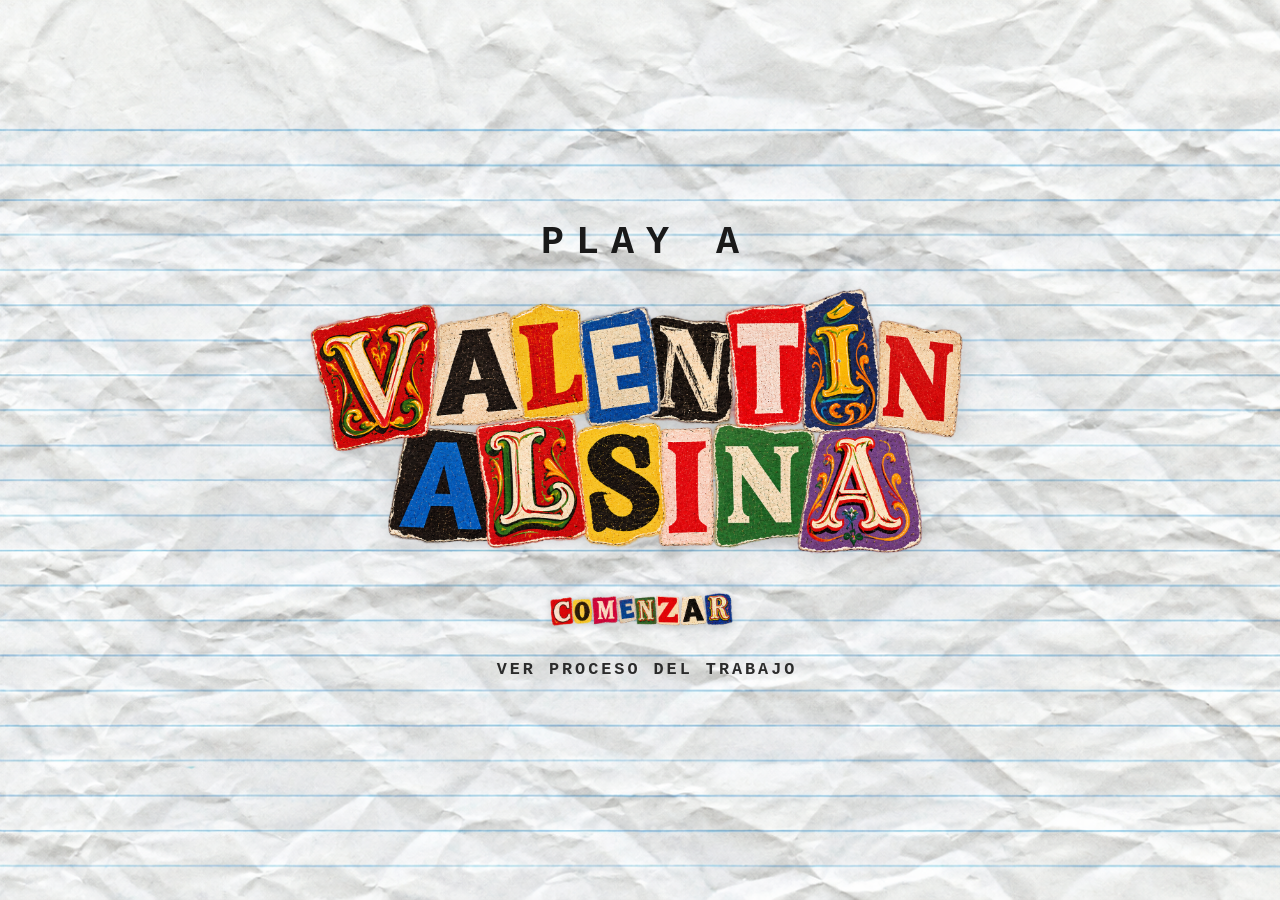
<file: index.html>
<!DOCTYPE html>
<html lang="es">
<head>
  <meta charset="utf-8" />
  <meta name="viewport" content="width=device-width, initial-scale=1.0">
  <title>Play a Valentín Alsina</title>
  <link rel="stylesheet" type="text/css" href="css/style.css">
</head>
<body>

  <!-- PORTADA DE CUADERNO -->
  <main class="portada-contenedor">
    <div class="portada-card">
      
      <!-- 1. TEXTO PLAY A -->
      <h1 class="titulo-play">PLAY A</h1>

      <!-- 2. ANIMACIÓN CENTRAL VALENTÍN ALSINA -->
      <!-- Si es GIF usa <img>, si es video transparente usa <video autoplay loop muted playsinline> -->
      <div class="animacion-alsina">
        <img src="img/valentin_alsina png.png" alt="Valentín Alsina animado" id="anim-letras">
      </div>

      <!-- 3. BOTÓN INICIAR PNG -->
      <a href="juego.html" id="btn-iniciar" class="btn-iniciar">
        <img src="img/comenzar.png" alt="Comenzar">
      </button>

      <!-- 4. NAVEGACIÓN INFERIOR -->
      <nav class="portada-nav">
        <a href="bitacora.html" class="nav-enlace">VER PROCESO DEL TRABAJO</a>
      </nav>

    </div>
  </main>

  <script>
    // Conexión del botón de inicio para pasar al juego o activar el pop-up
    const btnIniciar = document.getElementById('btn-iniciar');
    btnIniciar.addEventListener('click', () => {
      console.log('Iniciar recorrido...');
      // Acá más adelante dispararemos la animación del bollo / pop-up de notas
    });
  </script>
</body>
</html>
</file>
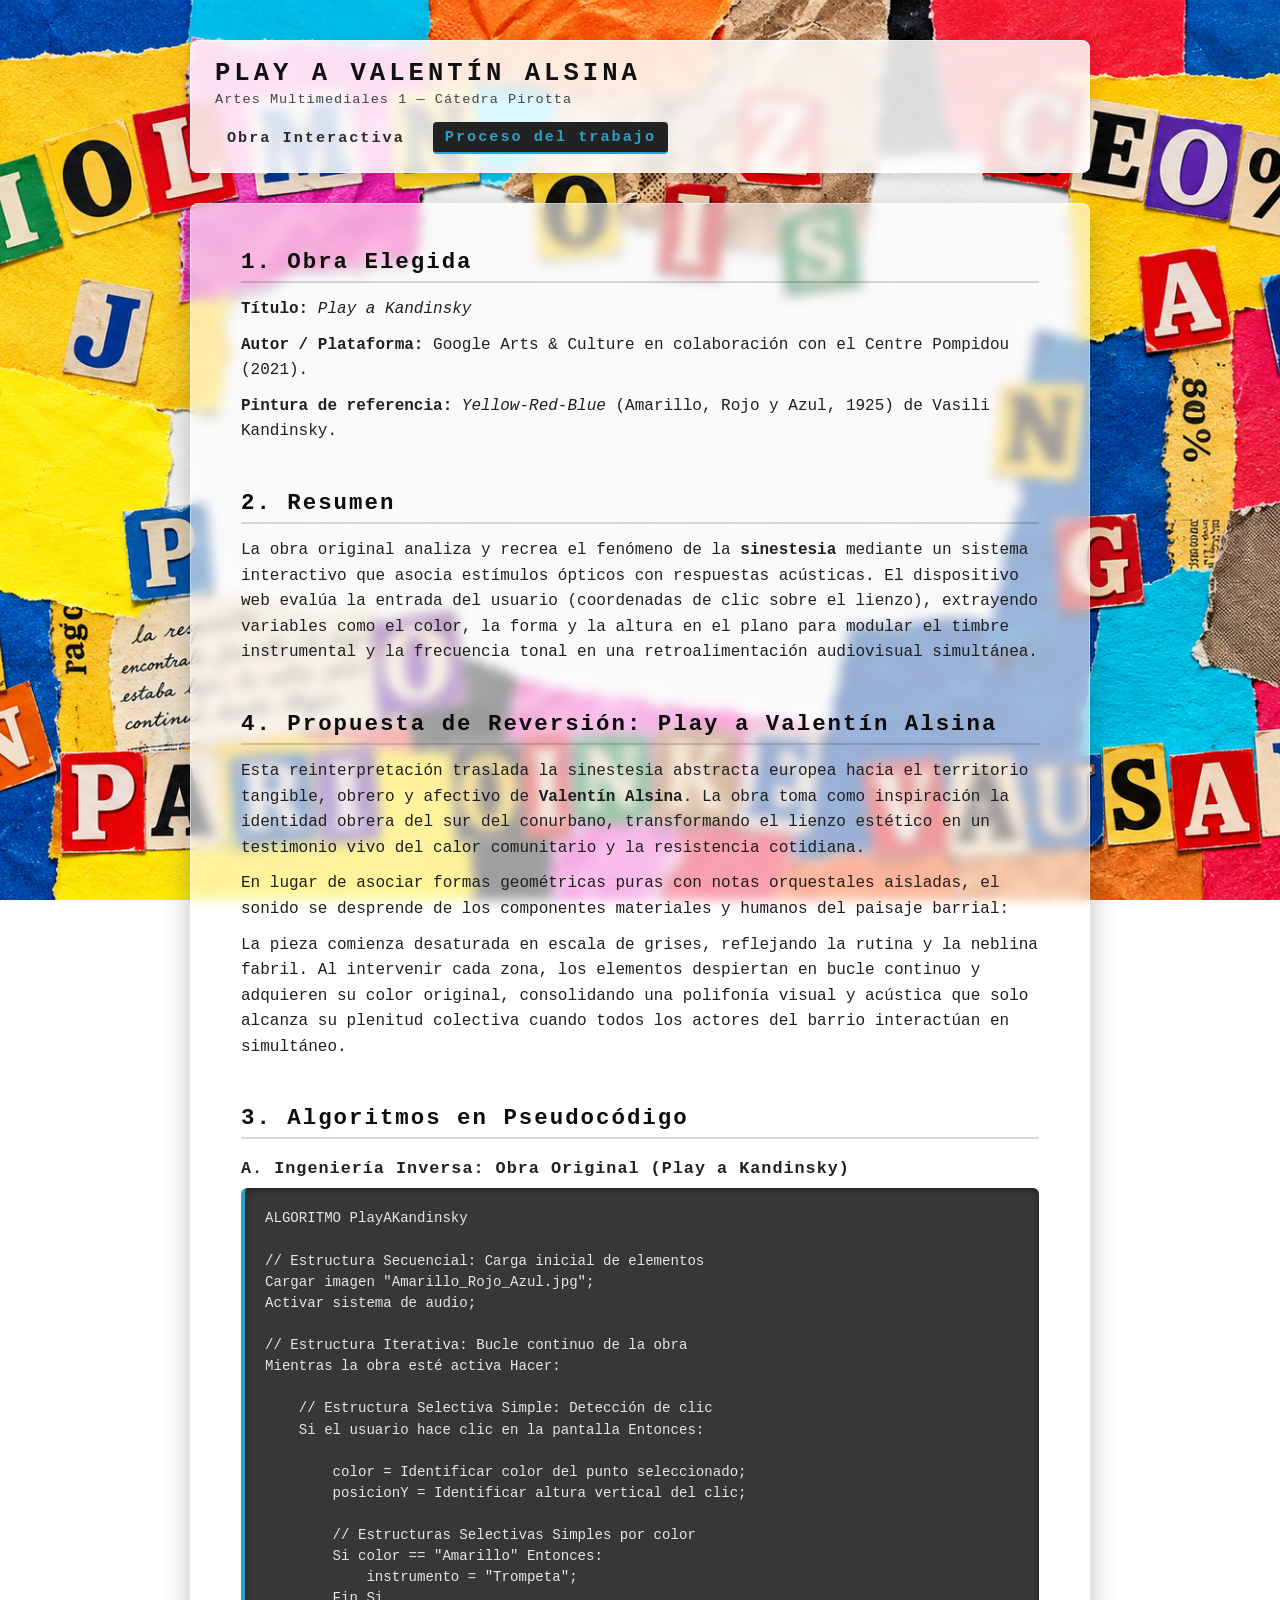
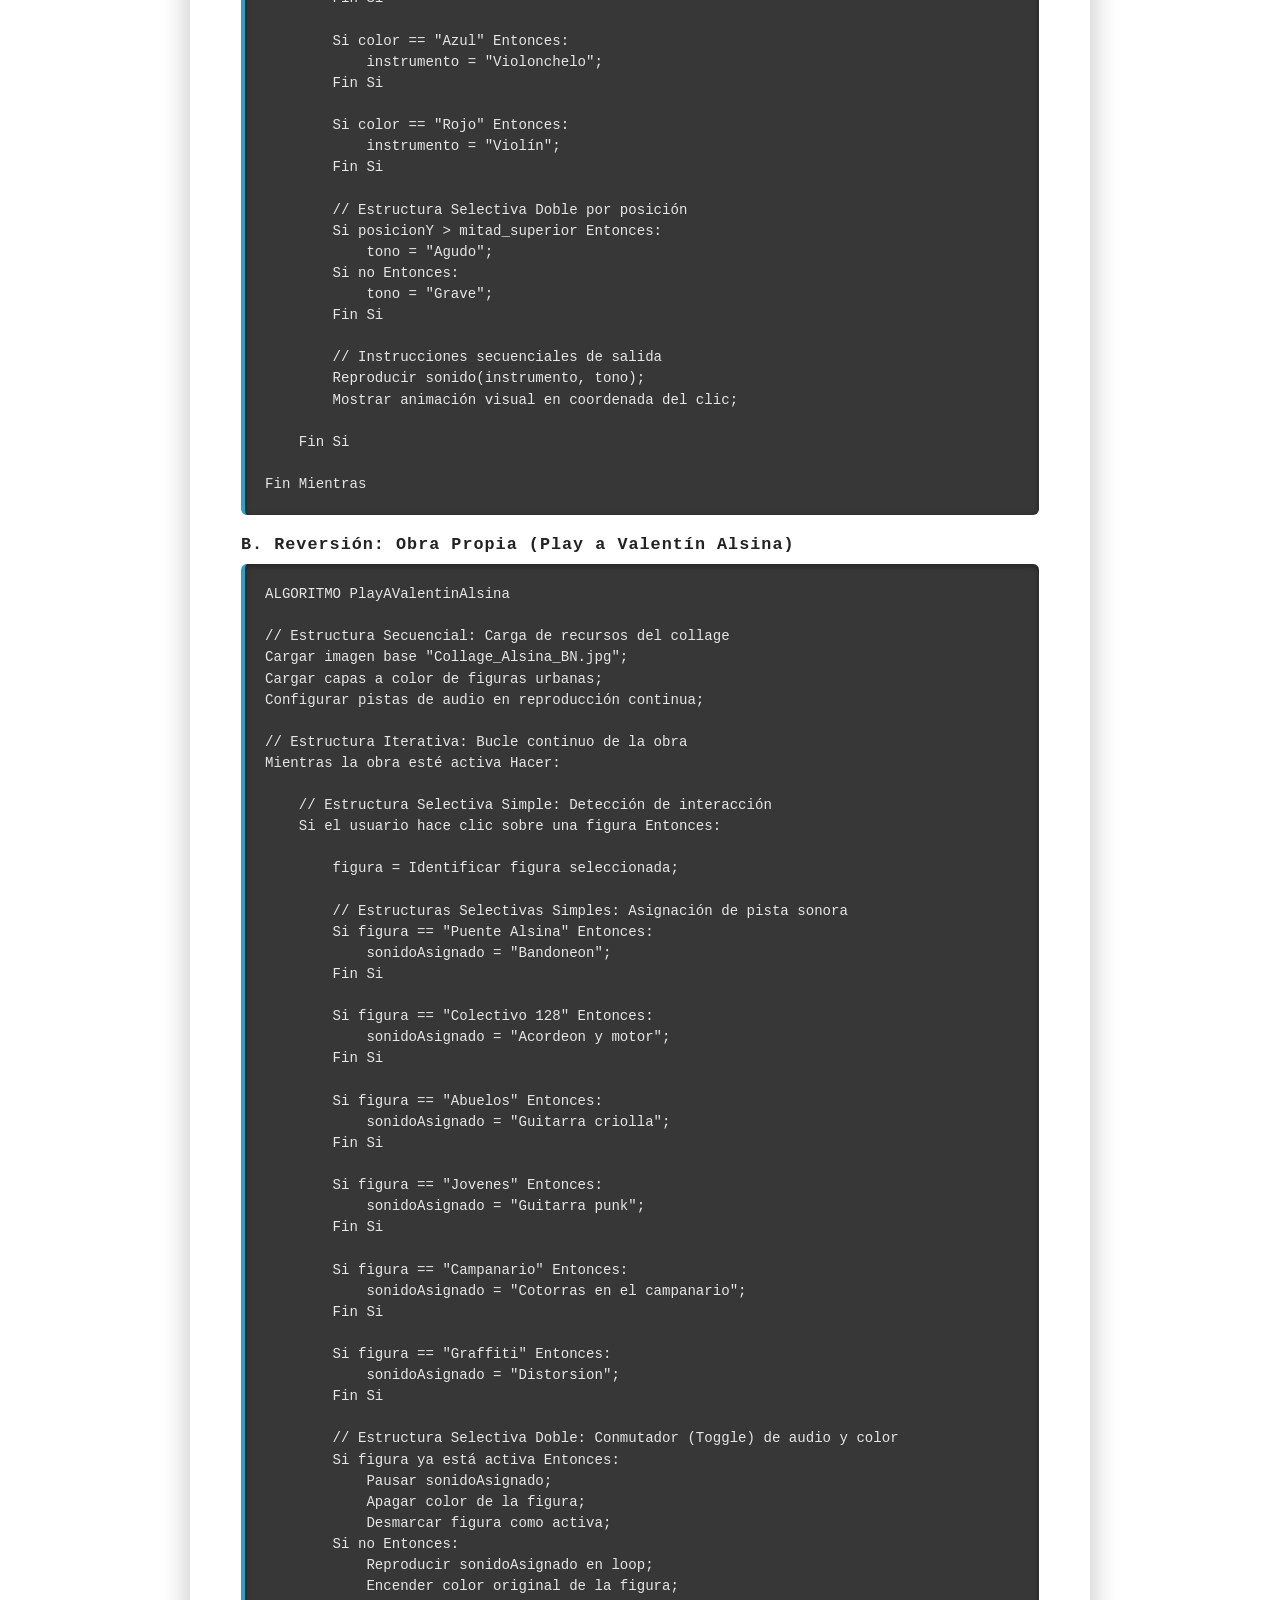
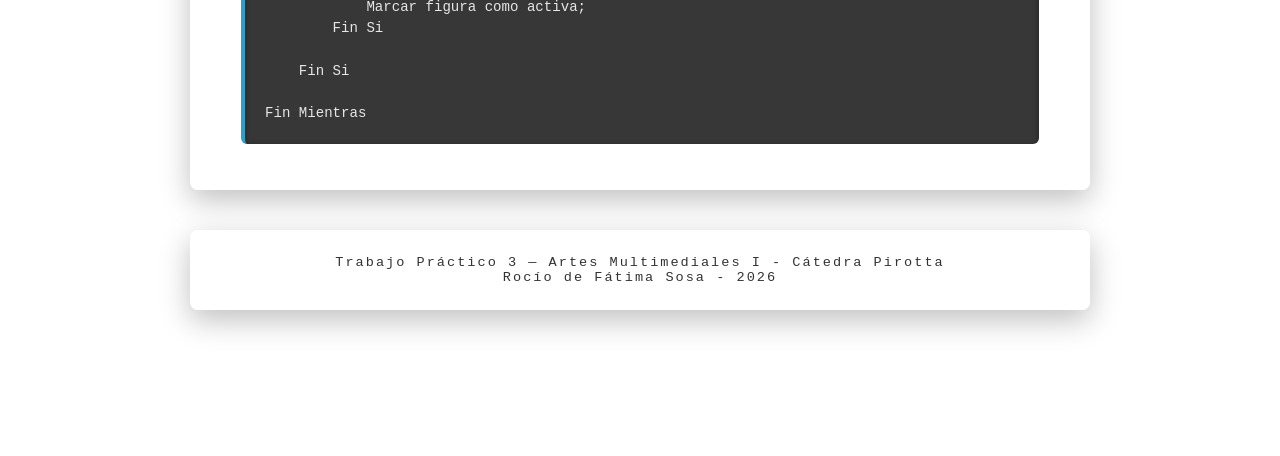
<file: bitacora.html>
<!DOCTYPE html>
<html lang="es">
<head>
  <meta charset="UTF-8">
  <meta name="viewport" content="width=device-width, initial-scale=1.0">
  <title>Proceso — Play a Valentín Alsina</title>
  <link rel="stylesheet" href="css/style.css">
</head>
<body class="page-text">

  <header class="top-bar">
    <div class="header-info">
      <h1>PLAY A VALENTÍN ALSINA</h1>
      <span class="tagline">Artes Multimediales 1 — Cátedra Pirotta</span>
    </div>

    <nav class="nav-menu">
      <a href="index.html" class="nav-link">Obra Interactiva</a>
      <a href="bitacora.html" class="nav-link active">Proceso del trabajo</a>
    </nav>
  </header>

  <main class="about-container">
    <article class="about-content">
      
      <section class="doc-section">
        <h2>1. Obra Elegida</h2>
        <p><strong>Título:</strong> <em>Play a Kandinsky</em></p>
        <p><strong>Autor / Plataforma:</strong> Google Arts & Culture en colaboración con el Centre Pompidou (2021).</p>
        <p><strong>Pintura de referencia:</strong> <em>Yellow-Red-Blue</em> (Amarillo, Rojo y Azul, 1925) de Vasili Kandinsky.</p>
      </section>

      <section class="doc-section">
        <h2>2. Resumen</h2>
        <p>
          La obra original analiza y recrea el fenómeno de la <strong>sinestesia</strong> mediante un sistema interactivo que asocia estímulos ópticos con respuestas acústicas. El dispositivo web evalúa la entrada del usuario (coordenadas de clic sobre el lienzo), extrayendo variables como el color, la forma y la altura en el plano para modular el timbre instrumental y la frecuencia tonal en una retroalimentación audiovisual simultánea.
        </p>
      </section>

      <section class="doc-section">
        <h2>4. Propuesta de Reversión: Play a Valentín Alsina</h2>
        <p>
          Esta reinterpretación traslada la sinestesia abstracta europea hacia el territorio tangible, obrero y afectivo de <strong>Valentín Alsina</strong>. La obra toma como inspiración la identidad obrera del sur del conurbano, transformando el lienzo estético en un testimonio vivo del calor comunitario y la resistencia cotidiana.
        </p>
        <p>
          En lugar de asociar formas geométricas puras con notas orquestales aisladas, el sonido se desprende de los componentes materiales y humanos del paisaje barrial:
        </p> 
        <p>La pieza comienza desaturada en escala de grises, reflejando la rutina y la neblina fabril. Al intervenir cada zona, los elementos despiertan en bucle continuo y adquieren su color original, consolidando una polifonía visual y acústica que solo alcanza su plenitud colectiva cuando todos los actores del barrio interactúan en simultáneo.
        </p>
        </section>



      <section class="doc-section">
        <h2>3. Algoritmos en Pseudocódigo</h2>
        
        <h3>A. Ingeniería Inversa: Obra Original (Play a Kandinsky)</h3>
        <pre class="code-block"><code>ALGORITMO PlayAKandinsky

// Estructura Secuencial: Carga inicial de elementos
Cargar imagen "Amarillo_Rojo_Azul.jpg";
Activar sistema de audio;

// Estructura Iterativa: Bucle continuo de la obra
Mientras la obra esté activa Hacer:

    // Estructura Selectiva Simple: Detección de clic
    Si el usuario hace clic en la pantalla Entonces:
        
        color = Identificar color del punto seleccionado;
        posicionY = Identificar altura vertical del clic;

        // Estructuras Selectivas Simples por color
        Si color == "Amarillo" Entonces:
            instrumento = "Trompeta";
        Fin Si

        Si color == "Azul" Entonces:
            instrumento = "Violonchelo";
        Fin Si

        Si color == "Rojo" Entonces:
            instrumento = "Violín";
        Fin Si

        // Estructura Selectiva Doble por posición
        Si posicionY > mitad_superior Entonces:
            tono = "Agudo";
        Si no Entonces:
            tono = "Grave";
        Fin Si

        // Instrucciones secuenciales de salida
        Reproducir sonido(instrumento, tono);
        Mostrar animación visual en coordenada del clic;

    Fin Si

Fin Mientras</code></pre>

        <h3>B. Reversión: Obra Propia (Play a Valentín Alsina)</h3>
        <pre class="code-block"><code>ALGORITMO PlayAValentinAlsina

// Estructura Secuencial: Carga de recursos del collage
Cargar imagen base "Collage_Alsina_BN.jpg";
Cargar capas a color de figuras urbanas;
Configurar pistas de audio en reproducción continua;

// Estructura Iterativa: Bucle continuo de la obra
Mientras la obra esté activa Hacer:

    // Estructura Selectiva Simple: Detección de interacción
    Si el usuario hace clic sobre una figura Entonces:

        figura = Identificar figura seleccionada;

        // Estructuras Selectivas Simples: Asignación de pista sonora
        Si figura == "Puente Alsina" Entonces:
            sonidoAsignado = "Bandoneon";
        Fin Si

        Si figura == "Colectivo 128" Entonces:
            sonidoAsignado = "Acordeon y motor";
        Fin Si

        Si figura == "Abuelos" Entonces:
            sonidoAsignado = "Guitarra criolla";
        Fin Si

        Si figura == "Jovenes" Entonces:
            sonidoAsignado = "Guitarra punk";
        Fin Si

        Si figura == "Campanario" Entonces:
            sonidoAsignado = "Cotorras en el campanario";
        Fin Si

        Si figura == "Graffiti" Entonces:
            sonidoAsignado = "Distorsion";
        Fin Si

        // Estructura Selectiva Doble: Conmutador (Toggle) de audio y color
        Si figura ya está activa Entonces:
            Pausar sonidoAsignado;
            Apagar color de la figura;
            Desmarcar figura como activa;
        Si no Entonces:
            Reproducir sonidoAsignado en loop;
            Encender color original de la figura;
            Marcar figura como activa;
        Fin Si

    Fin Si

Fin Mientras</code></pre>
      </section>

    </article>
  </main>

  <footer class="footer-bar">
    <p>Trabajo Práctico 3 — Artes Multimediales I - Cátedra Pirotta <br> Rocío de Fátima Sosa - 2026</p>
  </footer>

</body>
</html>
</file>
<file: css/style.css>
* {
  box-sizing: border-box;
  margin: 0;
  padding: 0;
  user-select: none;
}

body {
  width: 100vw;
  height: 100vh;
  overflow: hidden;
  background-color: #121212;
  font-family: 'Courier New', Courier, monospace; /* Fuente mecanografiada de cuaderno */
}

/* Fondo de hoja rayada arrugada */
.portada-contenedor {
  width: 100vw;
  height: 100vh;
  display: flex;
  justify-content: center;
  align-items: center;
background: url('../img/fondo.jpg') center center no-repeat;
  background-size: cover;
}

/* Tarjeta central que contiene y alinea todo verticalmente */
.portada-card {
  display: flex;
  flex-direction: column;
  align-items: center;
  justify-content: center;
  gap: 22px;
  text-align: center;
  max-width: 900px;
  width: 90%;
}

/* 1. PLAY A */
.titulo-play {
  font-size: 2.4rem;
  letter-spacing: 12px;
  color: #1a1a1a;
  font-weight: 700;
  margin-left: 12px; /* Compensa el espaciado entre letras */
}

/* 2. Contenedor de la animación central */
.animacion-alsina {
  display: flex;
  justify-content: center;
  align-items: center;
  max-width: 680px;
  width: 100%;
}

.animacion-alsina img,
.animacion-alsina video {
  max-width: 100%;
  height: auto;
  display: block;
  filter: drop-shadow(0 4px 10px rgba(0, 0, 0, 0.15));
}

/* 3. Botón PNG Iniciar */
.btn-iniciar {
  background: transparent;
  border: none;
  cursor: pointer;
  padding: 0;
  transition: transform 0.15s ease, filter 0.15s ease;
}

.btn-iniciar img {
  display: block;
  max-width: 190px;
  height: auto;
  filter: drop-shadow(0 2px 4px rgba(0, 0, 0, 0.2));
}

.btn-iniciar:hover {
  transform: scale(1.05) rotate(-1deg);
  filter: drop-shadow(0 4px 8px rgba(0, 0, 0, 0.3));
}

.btn-iniciar:active {
  transform: scale(0.97);
}

/* 4. Navegación inferior */
.portada-nav {
  display: flex;
  align-items: center;
  gap: 14px;
  margin-top: 10px;
}

.nav-enlace {
  text-decoration: none;
  font-size: 1.05rem;
  font-weight: 700;
  letter-spacing: 3px;
  color: #2b2b2b;
  transition: color 0.2s ease, transform 0.2s ease;
}

.nav-enlace:hover {
  color: #c65a2e; /* Toque de color al interactuar */
  transform: translateY(-1px);
}

.separador {
  color: #4a4a4a;
  font-weight: bold;
}

/* =========================================
   2. CONTENEDOR DEL JUEGO EN 16:9 (JUEGO.HTML)
========================================= */
/* Llenado total de ventana sin bordes negros */
/* Contenedor que ocupa la ventana completa */
.game-viewport {
  position: relative;
  width: 100vw;
  height: 100vh;
  margin: 0;
  overflow: hidden;
  display: flex;
  justify-content: center;
  align-items: center;
  background-color: #000;
}

#canvas-holder {
  width: 100%;
  height: 100%;
  display: flex;
  justify-content: center;
  align-items: center;
}

#canvas-holder canvas {
  display: block;
  /* Se quitan los width/height !important para que p5.js controle el tamaño exacto */
}

/* =========================================
   3. BOTONES DE NAVEGACIÓN EN LA ESCENA
========================================= */
.btn-ui {
  position: absolute;
  background: transparent;
  border: none;
  padding: 0;
  cursor: pointer;
  z-index: 20; /* Subido a 20 para estar bien por encima del canvas */
  transition: transform 0.15s ease, filter 0.3s ease, opacity 0.3s ease;
}

.btn-ui img {
  display: block;
  width: 100%;
  height: auto;
}

/* Ubicación: Arriba Izquierda */
.btn-volver {
  top: 4%;
  left: 3%;
  width: 120px;
}

.btn-volver:hover {
  transform: scale(1.05) rotate(-1.5deg);
}

/* Ubicación: Abajo Derecha */
.btn-siguiente {
  bottom: 4%;
  right: 3%;
  width: 135px;
}

/* Estado bloqueado mientras falten elementos */
.btn-siguiente.bloqueado {
  filter: grayscale(100%) opacity(35%);
  cursor: not-allowed;
  pointer-events: none;
}

/* Estado activo cuando la escena está completa */
.btn-siguiente.desbloqueado {
  filter: grayscale(0%) opacity(100%);
  cursor: pointer;
  pointer-events: auto;
  animation: pulsoSiguiente 1.8s infinite ease-in-out;
}

@keyframes pulsoSiguiente {
  0%, 100% { transform: scale(1); }
  50% { transform: scale(1.05); }
}

/* =========================================
   4. MODAL / STICKY NOTE (¿CÓMO JUGAR?)
========================================= */
.modal-overlay {
  position: absolute;
  inset: 0;
  background: rgba(0, 0, 0, 0.45);
  backdrop-filter: blur(8px);
  -webkit-backdrop-filter: blur(8px);
  display: flex;
  justify-content: center;
  align-items: center;
  z-index: 50;
  transition: opacity 0.35s ease, visibility 0.35s ease;
}

.modal-overlay.oculto {
  opacity: 0;
  visibility: hidden;
  pointer-events: none;
}

.sticky-card {
  position: relative;
  width: 320px;
  max-width: 80%;
  display: flex;
  justify-content: center;
  align-items: center;
  filter: drop-shadow(0 15px 30px rgba(0, 0, 0, 0.65));
}

.nota-bg {
  width: 100%;
  height: auto;
  display: block;
}

.btn-ok {
  position: absolute;
  bottom: 8%;
  left: 50%;
  transform: translateX(-50%);
  background: transparent;
  border: none;
  cursor: pointer;
  padding: 0;
  width: 95px;
  transition: transform 0.15s ease, filter 0.15s ease;
}

.btn-ok img {
  width: 100%;
  display: block;
  filter: drop-shadow(0 3px 6px rgba(0, 0, 0, 0.35));
}

.btn-ok:hover {
  transform: translateX(-50%) scale(1.08) rotate(-1.5deg);
  filter: drop-shadow(0 6px 12px rgba(0, 0, 0, 0.5));
}

.btn-ok:active {
  transform: translateX(-50%) scale(0.96);
}

/* =========================================
   MODAL TICKET / CUENTA FINAL
========================================= */
.ticket-card {
  position: relative;
  width: 330px;
  max-width: 85%;
  display: flex;
  flex-direction: column;
  align-items: center;
  filter: drop-shadow(0 15px 30px rgba(0, 0, 0, 0.75));
  animation: entradaTicket 0.4s cubic-bezier(0.175, 0.885, 0.32, 1.275);
}

@keyframes entradaTicket {
  from {
    transform: translateY(40px) scale(0.92);
    opacity: 0;
  }
  to {
    transform: translateY(0) scale(1);
    opacity: 1;
  }
}

.ticket-bg {
  width: 100%;
  height: auto;
  display: block;
}

/* Contenedor de botones superpuestos al pie del ticket */
.ticket-acciones {
  position: absolute;
  bottom: 8%;
  left: 0;
  width: 100%;
  display: flex;
  justify-content: center;
  align-items: center;
  gap: 16px;
  padding: 0 20px;
}

.btn-ticket {
  background: transparent;
  border: none;
  cursor: pointer;
  padding: 0;
  width: 105px;
  transition: transform 0.15s ease, filter 0.15s ease;
}

.btn-ticket img {
  width: 100%;
  display: block;
  filter: drop-shadow(0 2px 5px rgba(0, 0, 0, 0.35));
}

.btn-ticket:hover {
  transform: scale(1.08) rotate(-1.5deg);
  filter: drop-shadow(0 5px 10px rgba(0, 0, 0, 0.5));
}

.btn-ticket:active {
  transform: scale(0.95);
}

/* =========================================
   5. PÁGINA PROCESO / BITÁCORA (BITACORA.HTML)
========================================= */

/* Habilitar scroll y fondo exclusivo para páginas de lectura */
body.page-text {
  width: 100% !important;
  min-height: 100vh !important;
  height: auto !important;
  overflow-y: auto !important;
  display: block !important;
  
  /* Probá la ruta correspondiente a tu estructura */
  background: url('../img/fondo_proceso.png') center center fixed no-repeat !important;
  background-size: cover !important;
  
  color: #1a1a1a;
  padding: 40px 20px;
}

/* Encabezado superior con contenedor blanco */
.page-text .top-bar {
  max-width: 900px;
  margin: 0 auto 30px auto;
  display: flex;
  justify-content: space-between;
  align-items: center;
  flex-wrap: wrap;
  gap: 15px;
  background-color: rgba(255, 255, 255, 0.85); /* Fondo blanco translúcido */
  backdrop-filter: blur(6px);
  -webkit-backdrop-filter: blur(6px);
  padding: 18px 24px;
  border-radius: 8px;
  box-shadow: 0 4px 15px rgba(0, 0, 0, 0.15);
  border: 1px solid rgba(255, 255, 255, 0.5);
}

.page-text .header-info h1 {
  font-size: 1.5rem;
  letter-spacing: 3px;
  font-weight: 700;
  color: #111;
  margin: 0;
}

.page-text .header-info .tagline {
  font-size: 0.85rem;
  letter-spacing: 1px;
  color: #444;
  display: block;
  margin-top: 4px;
}

/* Menú de navegación */
.page-text .nav-menu {
  display: flex;
  align-items: center;
  gap: 12px;
}

.page-text .nav-link {
  text-decoration: none;
  font-size: 0.95rem;
  font-weight: 700;
  color: #2b2b2b;
  letter-spacing: 1.5px;
  padding: 6px 12px;
  border-radius: 4px;
  transition: all 0.2s ease;
}

.page-text .nav-link:hover {
  background-color: rgba(0, 0, 0, 0.06);
  color: #c65a2e;
}

.page-text .nav-link.active {
  background-color: #222;
  color: #fff;
}

.page-text .header-info h1 {
  font-size: 1.6rem;
  letter-spacing: 4px;
  font-weight: 700;
  color: #111;
}

.page-text .header-info .tagline {
  font-size: 0.85rem;
  letter-spacing: 1px;
  color: #444;
}

.page-text .nav-menu {
  display: flex;
  gap: 16px;
}

.page-text .nav-link {
  text-decoration: none;
  font-size: 0.95rem;
  font-weight: 700;
  color: #2b2b2b;
  letter-spacing: 2px;
  transition: color 0.2s ease;
}

.page-text .nav-link:hover,
.page-text .nav-link.active {
  color: #2ea0c6;
  border-bottom: 2px solid #2ea0c6;
}

/* CONTENEDOR BLANCO CON OPACIDAD DEL 60% */
.about-container {
  max-width: 900px;
  margin: 0 auto;
  background-color: rgba(255, 255, 255, 0.60);
  backdrop-filter: blur(6px);
  -webkit-backdrop-filter: blur(6px);
  border-radius: 8px;
  box-shadow: 0 10px 30px rgba(0, 0, 0, 0.25);
  border: 1px solid rgba(255, 255, 255, 0.4);
}

.about-content {
  padding: 45px 50px;
  display: flex;
  flex-direction: column;
  gap: 35px;
}

/* Secciones y títulos */
.doc-section h2 {
  font-size: 1.4rem;
  letter-spacing: 2px;
  margin-bottom: 14px;
  padding-bottom: 6px;
  border-bottom: 2px solid rgba(0, 0, 0, 0.15);
  color: #0d0d0d;
}

.doc-section h3 {
  font-size: 1.05rem;
  letter-spacing: 1px;
  margin: 20px 0 10px 0;
  color: #222;
}

.doc-section p {
  font-size: 1rem;
  line-height: 1.6;
  margin-bottom: 10px;
  color: #1f1f1f;
}

/* Bloques de pseudocódigo */
.code-block {
  background-color: rgba(20, 20, 20, 0.85);
  color: #e6e6e6;
  padding: 20px;
  border-radius: 6px;
  overflow-x: auto;
  font-size: 0.88rem;
  line-height: 1.5;
  box-shadow: inset 0 2px 6px rgba(0, 0, 0, 0.4);
  border-left: 4px solid #2ea0c6;
}

.code-block code {
  font-family: 'Courier New', Courier, monospace;
}

/* Pie de página */
.footer-bar {
  max-width: 900px;
  margin: 40px auto 10px auto;
  padding: 24px 24px; /* <- esto es lo que faltaba */
  text-align: center;
  font-size: 0.85rem;
  letter-spacing: 2px;
  color: #333;
  background-color: rgba(255, 255, 255, 0.60);
  backdrop-filter: blur(6px);
  -webkit-backdrop-filter: blur(6px);
  border-radius: 8px;
  box-shadow: 0 10px 30px rgba(0, 0, 0, 0.25);
  border: 1px solid rgba(255, 255, 255, 0.4);
}

/* Adaptación a pantallas pequeñas */
@media (max-width: 768px) {
  .page-text {
    padding: 20px 10px;
  }

  .about-content {
    padding: 25px 20px;
  }

  .page-text .top-bar {
    flex-direction: column;
    align-items: flex-start;
  }
}
</file>
